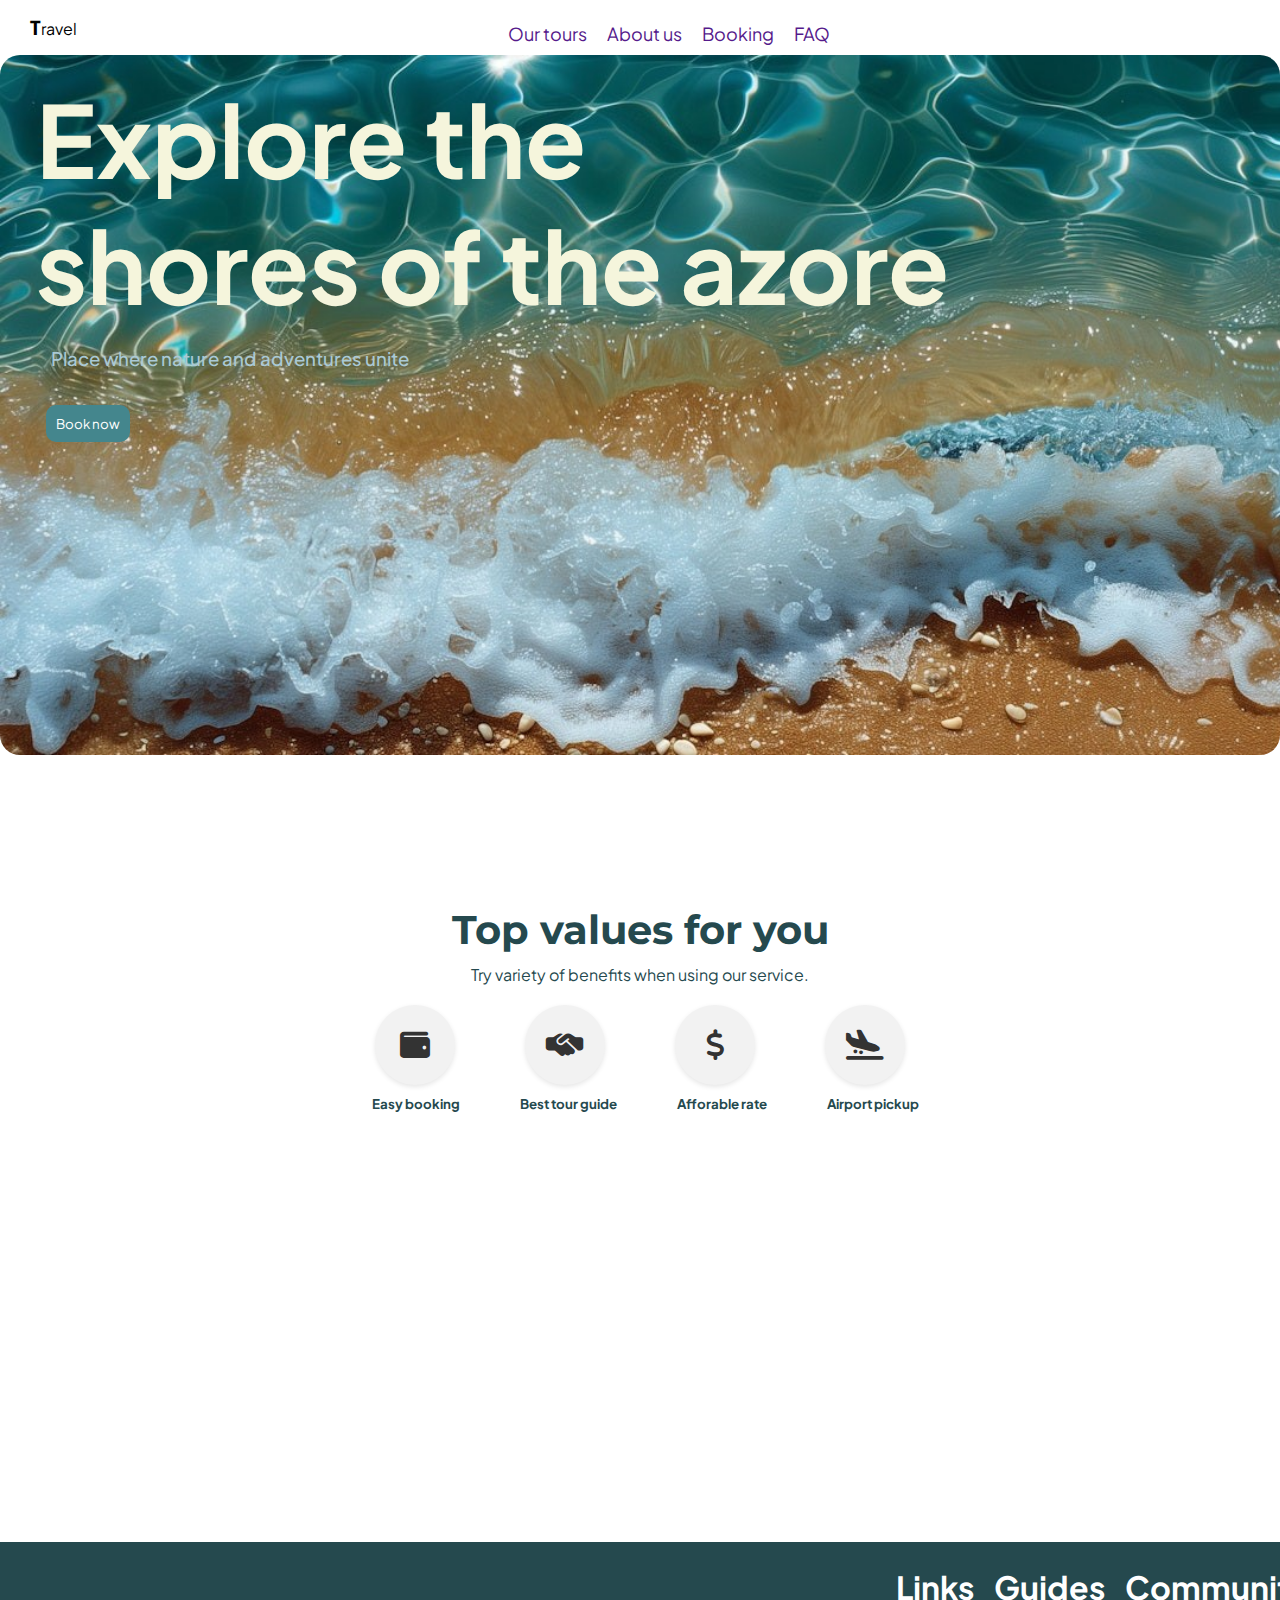
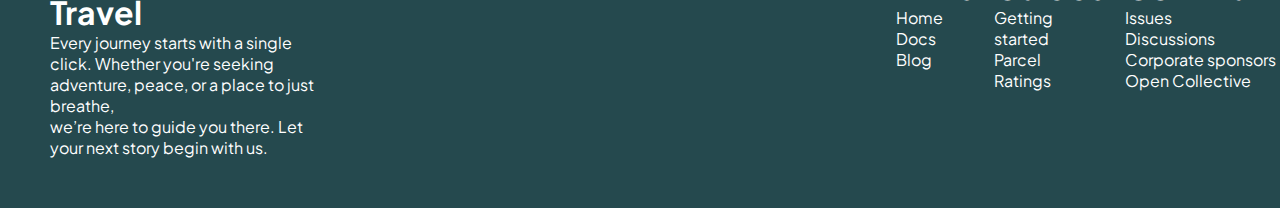
<file: index.html>
<!DOCTYPE html>
<html lang="en">

<head>
    <meta charset="UTF-8">
    <meta name="viewport" content="width=device-width, initial-scale=1.0">
    <title>Travel</title>
    <link rel="stylesheet" href="./style.css">
    <link rel="preconnect" href="https://fonts.googleapis.com">
    <link rel="preconnect" href="https://fonts.gstatic.com" crossorigin>
    <link
        href="https://fonts.googleapis.com/css2?family=Ancizar+Serif:ital,wght@0,300..900;1,300..900&family=Dancing+Script:wght@400..700&family=Exile&family=GFS+Didot&family=Kapakana:wght@300..400&family=Montserrat:ital,wght@0,100..900;1,100..900&family=Plus+Jakarta+Sans:ital,wght@0,200..800;1,200..800&display=swap"
        rel="stylesheet">
    <link rel="stylesheet" href="https://cdnjs.cloudflare.com/ajax/libs/font-awesome/6.7.2/css/all.min.css"
        integrity="sha512-Evv84Mr4kqVGRNSgIGL/F/aIDqQb7xQ2vcrdIwxfjThSH8CSR7PBEakCr51Ck+w+/U6swU2Im1vVX0SVk9ABhg=="
        crossorigin="anonymous" referrerpolicy="no-referrer" />
    <!-- aos -->
    <link href="https://unpkg.com/aos@2.3.1/dist/aos.css" rel="stylesheet">
    <link href='https://unpkg.com/boxicons@2.1.4/css/boxicons.min.css' rel='stylesheet'>
</head>

<body>
    <div class="container">
        <nav class="navbar">
            <!-- links -->
            <div class="island"><span id="isl">T</span>ravel</div>
            <ul class="items">
                <input type="checkbox" id="check">
                <!-- icon menu -->
                <label for="check" class="IconsF">
                    <i class='bx bx-menu' id="menuIcon"></i>
                </label>
                <!-- icon close -->
                <label for="check" class="IconsF">
                    <i class='bx bx-x' id="closeIcon" ></i>
                </label>
                <!-- anchor tags -->
                <li class="list-item">
                    <a class="links" href="">Our tours</a>
                </li>
                <li class="list-item">
                    <a class="links" href="">About us</a>
                </li>
                <li class="list-item">
                    <a class="links" href="">Booking</a>
                </li>
                <li class="list-item">
                    <a class="links" href="">FAQ</a>
                </li>
            </ul>
        </nav>
        <!-- section-2 IMAGE -->
        <section class="image-space">
            <div id="img-card">
                <h1 id="text">Explore the <br>shores of the azore</h1>
                <!-- <img src="./assets/Serene Beach Scene.jpeg" alt="no image" id="img1"> -->
                <h3 id="text2">Place where nature and adventures unite</h3>
                <button id="btn1">Book now</button>
            </div>
        </section>
        <!-- section-2 -->
        <section class="For-you">
            <!-- description -->
            <div class="description">
                <h3 id="values">Top values for you <br></h3>
                <p id="short">Try variety of benefits when using our service.</p>
            </div>
            <!-- icons -->
            <div id="icons1">
                <div class="icons"><i class="fa-solid fa-wallet"></i>
                </div>
                <div class="icons"><i class="fa-solid fa-handshake-simple"></i>
                </div>
                <div class="icons"><i class="fa-solid fa-dollar-sign"></i></div>
                <div class="icons"><i class="fa-solid fa-plane-arrival"></i></div>

            </div>
            <div class="text">
                <h5 class="text-icon one">Easy booking</h5>
                <h5 class="text-icon two">Best tour guide</h5>
                <h5 class="text-icon three">Afforable rate</h5>
                <h5 class="text-icon four">Airport pickup</h5>
            </div>
        </section>
        <!-- section-3 plan card-->
        <section class="plan-card">
            <div class="wrapper">
                <div class="item item1"></div>
                <div class="item item2"></div>
                <div class="item item3"></div>
                <div class="item item4"></div>
                <div class="item item5"></div>
                <div class="item item6"></div>
            </div>
        </section>
        <!-- footer -->
        <section class="footer">
            <div id="first">
                <p></p>
                <h1 id="logo">Travel</h1>
                <p>
                    Every journey starts with a single click. Whether you're seeking adventure, peace, or a place to
                    just breathe,<br> we’re here to guide you there.

                    Let your next story begin with us. <br>


            </div>

            <div id="sec">
                <ul class="Linksl">
                    <li>
                        <h1>Links</h1>
                    </li>
                    <li><a href="" class="iconp">Home</a></li>
                    <li><a href="" class="iconp">Docs</a></li>

                    <li><a href="" class="iconp">Blog</a></li>

                </ul>
                <ul class="Linksl">
                    <li>
                        <h1>Guides</h1>
                    </li>
                    <li><a href="" class="iconp">Getting started</a></li>
                    <li><a href="" class="iconp">Parcel</a></li>
                    <li><a href="" class="iconp">Ratings</a></li>
                </ul>

                <ul class="Linksl">
                    <li>
                        <h1>Community</h1>
                    </li>
                    <li><a href="" class="iconp">Issues</a></li>
                    <li><a href="" class="iconp">Discussions</a></li>
                    <li><a href="" class="iconp">Corporate sponsors</a></li>
                    <li><a href="" class="iconp">Open Collective</a></li>
                </ul>
            </div>
        </section>
    </div>
</body>
<!-- aos script -->
<script src="https://unpkg.com/aos@2.3.1/dist/aos.js"></script>
<script>
    AOS.init();
</script>

</html>
</file>
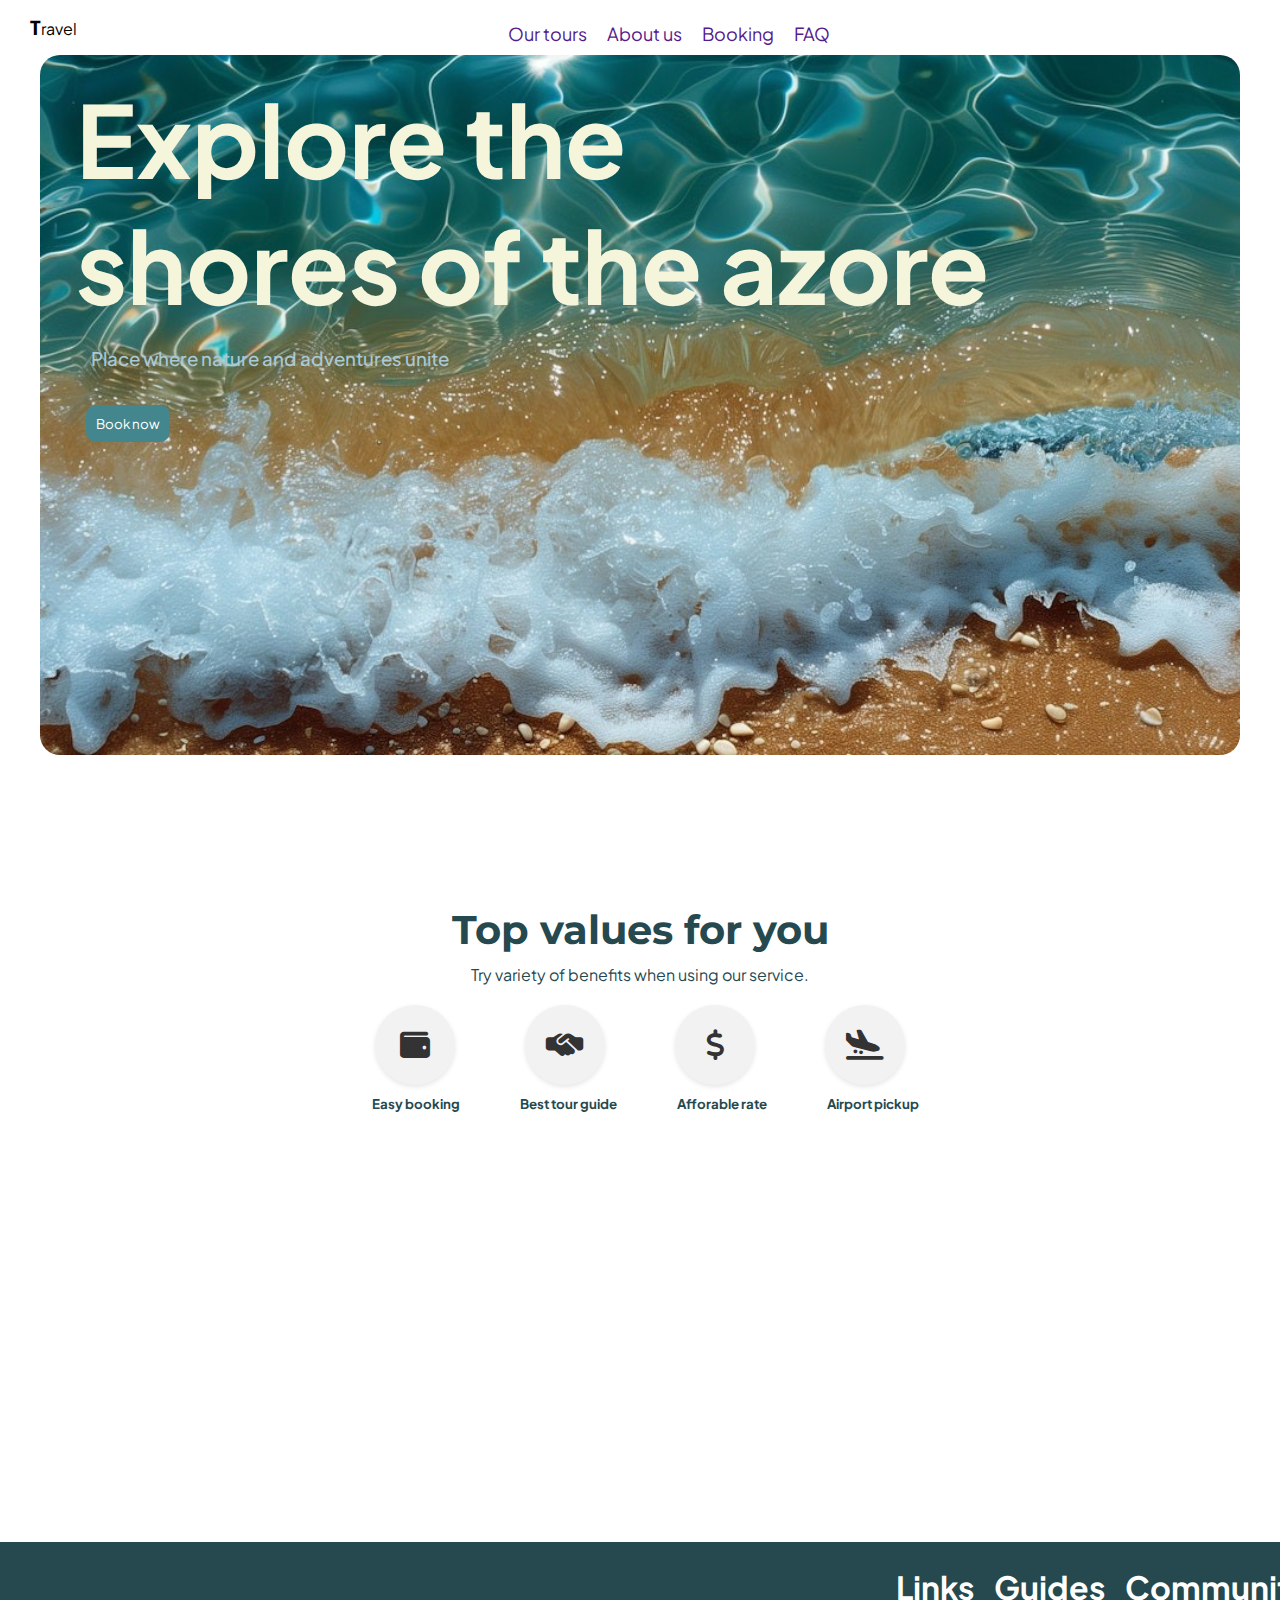
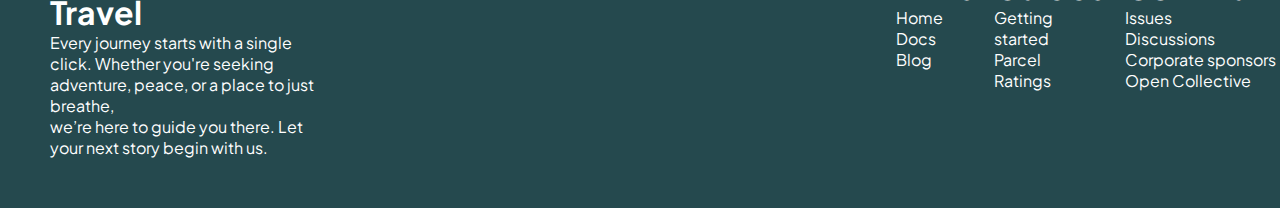
<file: index.html.html>
<!DOCTYPE html>
<html lang="en">

<head>
    <meta charset="UTF-8">
    <meta name="viewport" content="width=device-width, initial-scale=1.0">
    <title>Travel</title>
    <link rel="stylesheet" href="./travel.css">
    <link rel="preconnect" href="https://fonts.googleapis.com">
    <link rel="preconnect" href="https://fonts.gstatic.com" crossorigin>
    <link
        href="https://fonts.googleapis.com/css2?family=Ancizar+Serif:ital,wght@0,300..900;1,300..900&family=Dancing+Script:wght@400..700&family=Exile&family=GFS+Didot&family=Kapakana:wght@300..400&family=Montserrat:ital,wght@0,100..900;1,100..900&family=Plus+Jakarta+Sans:ital,wght@0,200..800;1,200..800&display=swap"
        rel="stylesheet">
    <link rel="stylesheet" href="https://cdnjs.cloudflare.com/ajax/libs/font-awesome/6.7.2/css/all.min.css"
        integrity="sha512-Evv84Mr4kqVGRNSgIGL/F/aIDqQb7xQ2vcrdIwxfjThSH8CSR7PBEakCr51Ck+w+/U6swU2Im1vVX0SVk9ABhg=="
        crossorigin="anonymous" referrerpolicy="no-referrer" />
    <!-- aos -->
    <link href="https://unpkg.com/aos@2.3.1/dist/aos.css" rel="stylesheet">
    <link href='https://unpkg.com/boxicons@2.1.4/css/boxicons.min.css' rel='stylesheet'>
</head>

<body>
    <div class="container">
        <nav class="navbar">
            <!-- links -->
            <div class="island"><span id="isl">T</span>ravel</div>
            <ul class="items">
                <input type="checkbox" id="check">
                <!-- icon menu -->
                <label for="check" class="IconsF">
                    <i class='bx bx-menu' id="menuIcon"></i>
                </label>
                <!-- icon close -->
                <label for="check" class="IconsF">
                    <i class='bx bx-x' id="closeIcon" ></i>
                </label>
                <!-- anchor tags -->
                <li class="list-item">
                    <a class="links" href="">Our tours</a>
                </li>
                <li class="list-item">
                    <a class="links" href="">About us</a>
                </li>
                <li class="list-item">
                    <a class="links" href="">Booking</a>
                </li>
                <li class="list-item">
                    <a class="links" href="">FAQ</a>
                </li>
            </ul>
        </nav>
        <!-- section-2 IMAGE -->
        <section class="image-space">
            <div id="img-card">
                <h1 id="text">Explore the <br>shores of the azore</h1>
                <!-- <img src="./assets/Serene Beach Scene.jpeg" alt="no image" id="img1"> -->
                <h3 id="text2">Place where nature and adventures unite</h3>
                <button id="btn1">Book now</button>
            </div>
        </section>
        <!-- section-2 -->
        <section class="For-you">
            <!-- description -->
            <div class="description">
                <h3 id="values">Top values for you <br></h3>
                <p id="short">Try variety of benefits when using our service.</p>
            </div>
            <!-- icons -->
            <div id="icons1">
                <div class="icons"><i class="fa-solid fa-wallet"></i>
                </div>
                <div class="icons"><i class="fa-solid fa-handshake-simple"></i>
                </div>
                <div class="icons"><i class="fa-solid fa-dollar-sign"></i></div>
                <div class="icons"><i class="fa-solid fa-plane-arrival"></i></div>

            </div>
            <div class="text">
                <h5 class="text-icon one">Easy booking</h5>
                <h5 class="text-icon two">Best tour guide</h5>
                <h5 class="text-icon three">Afforable rate</h5>
                <h5 class="text-icon four">Airport pickup</h5>
            </div>
        </section>
        <!-- section-3 plan card-->
        <section class="plan-card">
            <div class="wrapper">
                <div class="item item1"></div>
                <div class="item item2"></div>
                <div class="item item3"></div>
                <div class="item item4"></div>
                <div class="item item5"></div>
                <div class="item item6"></div>
            </div>
        </section>
        <!-- footer -->
        <section class="footer">
            <div id="first">
                <p></p>
                <h1 id="logo">Travel</h1>
                <p>
                    Every journey starts with a single click. Whether you're seeking adventure, peace, or a place to
                    just breathe,<br> we’re here to guide you there.

                    Let your next story begin with us. <br>


            </div>

            <div id="sec">
                <ul class="Linksl">
                    <li>
                        <h1>Links</h1>
                    </li>
                    <li><a href="" class="iconp">Home</a></li>
                    <li><a href="" class="iconp">Docs</a></li>

                    <li><a href="" class="iconp">Blog</a></li>

                </ul>
                <ul class="Linksl">
                    <li>
                        <h1>Guides</h1>
                    </li>
                    <li><a href="" class="iconp">Getting started</a></li>
                    <li><a href="" class="iconp">Parcel</a></li>
                    <li><a href="" class="iconp">Ratings</a></li>
                </ul>

                <ul class="Linksl">
                    <li>
                        <h1>Community</h1>
                    </li>
                    <li><a href="" class="iconp">Issues</a></li>
                    <li><a href="" class="iconp">Discussions</a></li>
                    <li><a href="" class="iconp">Corporate sponsors</a></li>
                    <li><a href="" class="iconp">Open Collective</a></li>
                </ul>
            </div>
        </section>
    </div>
</body>
<!-- aos script -->
<script src="https://unpkg.com/aos@2.3.1/dist/aos.js"></script>
<script>
    AOS.init();
</script>

</html>
</file>
<file: style.css>
*{
    font-family: "Plus Jakarta Sans", sans-serif;
    margin: 0px;
    padding: 0px;
    box-sizing: border-box;
}

nav{
    display: flex;
    justify-content: space-between;
    align-items: center;
    padding: 10px 20px;
}

@media(max-width: 992px){
    .island{
        padding: 1.3rem 5%;
    }
}

@media(max-width: 760px){
    .container{
        position: absolute;
        padding-bottom: 300px;
        
    }

    #text2{
        display: none;
    }

    #img-card img{
        margin-top: 500px;
    }

    .items {
        display: block;
        text-align: center;
        font-size: 1.1rem;
    }

    .image-space{
        width: 98%;
        margin-inline: auto;
    }
}

#isl{
    color: black;
    font-weight: 900;
    padding-left: 10px;
    font-size: larger;
}

#island{
    display: inline;
    font-weight: 1000;
}

.list-item{
    list-style: none;
    text-align: center;
    font-size: large;
    padding-top: 1%;
}
#check{
    display: none;
}

.IconsF{
    font-size: 2.4rem;
    cursor: pointer;
    position: absolute;
    right: 5%;
    display: none;
}

.links {
    transition: transform 0.3s ease;
}

.links:hover {
    transform: scale(1.2);
}


.items {
    flex: 1;
    display: flex;
    gap: 20px;
    justify-content: center;
    
}

a{
    text-decoration: none;  
}

#img-card{
    
    max-width: 1400px ;
    margin-inline: auto;
    height: 700px;
    padding-inline: 16px;
    /* margin: 20px; */
    background-image: url(./assets/Serene\ Beach\ Scene.jpeg);
    border-radius: 20px;
    background-size: cover;
    
}


#text{
    padding: 20px;
    color: beige;
    font-size: 100px;
    overflow: hidden;
}

#text2{
    padding: 0px;
    color: #aac9d5;
    overflow: hidden;
    font-weight: 500;
    margin-top: 0px;
    margin-left: 35px;
}

#btn1{
    padding: 10px;
    margin-left: 30px;
    border-radius: 10px;
    border: none;
    background-color: #44868d;
    color: white;
    margin-top: 35px;
    box-shadow: #44868d;
}

.For-you{
    flex: 1;
    margin-top: 150px;
}

.description{
    display: flex;
    flex-direction: column;
    align-items: center;
    color: #25494e;
}

#short{
    padding-top: 10px;
}

#values{
    font-family: "Montserrat", sans-serif;
    font-size: 40px;
}


#icons1{
    margin-top: 20px;
    display: flex;
    flex: 1;
    justify-content: center;
    gap: 70px;
}
.icons{
    display: flex;
    background-color: beige;
    justify-content: center;
    align-items: center;

}

.icons {
  width: 80px;
  height: 80px;
  border-radius: 50%; /* Makes it circular */
  background-color: #f2f2f2; /* Light background */
  display: flex;
  align-items: center;
  justify-content: center;
  color: #333; /* Icon/text color */
  font-size: 30px;
  box-shadow: 0 2px 5px rgba(0,0,0,0.1); /* Optional shadow */
}

.icons:hover {
    animation: example 2s;
}

@keyframes example{
    0% {transform: rotate(0deg);}
    25% {transform: rotate(15deg);}
    50% {transform: rotate(-15deg);}
    75% {transform: rotate(0deg);}
    100% {transform: rotate(0deg);}
}

.text{
    display: flex;
    flex: 1;
    gap: 60px;
    justify-content: center;margin-top: 10px;
    color: #25494e;
}

.plancard{
    margin-top: 250px;
}

.one{
    margin-left: 10px;
}

.wrapper{
 
    position: relative;
    width: 70%;
    max-width: 1536px;
    margin-inline: auto;
    height: 200px;
    margin-top: 5rem;
    overflow: hidden;
    mask-image: linear-gradient(
    to right,
    rgba(0,0,0,0),
    rgba(0,0,0,1) 20%,
    rgba(0,0,0,1) 80%,
    rgba(0,0,0,0));
}

.item{
    left: max(calc(180px *6),100%);
    height: 200px;
    width: 180px;   
    background-color: beige;
    border-radius: 6px;
    position: absolute;
    animation-name: scrollLeft;
    animation-duration: 30s;
    animation-timing-function: linear;
    animation-iteration-count: infinite;

}

@keyframes scrollLeft{
    to  {
        left: -200px;
    }
}

.item1 {
    animation-delay: calc((30s / 6) * (6 - 1) * -1);
}

.item2 {
    animation-delay: calc((30s / 6) * (6 - 2) *-1);
}

.item3 {
    animation-delay: calc((30s / 6) * (6 - 3) *-1);
}

.item4 {
    animation-delay: calc((30s / 6) * (6 - 4) *-1);
}

.item5 {
    animation-delay: calc((30s / 6) * (6 - 5) * -1);
}

.item6 {
    animation-delay: calc((30s / 6) * (6 - 6) * -1);
} 

.wrapper:hover .item{
    animation-play-state: paused;

}

.footer{
    display: flex;
    margin-top: 150px;

}

#first{
    padding: 50px;
    color: white;
    /* display: flex;
    flex-direction: column; */
    width: 30%;
    background-color: #25494e;
}
#logo{
    color: white;
}

#sec{
    /* padding: 100px; */
    padding-top: 25px;
    display: flex;
    width: 70%;
    flex: 1;
    padding-left: 40%;
    background-color: #25494e;
    gap: 20px;
}

.parent{
    width: 100%;
    display: flex;
    height: 70vh;
    font-family: "Montserrat", sans-serif;
}

h1{
    color: white;
}
.iconp{
    text-decoration: none;
    color: white;
}

.Linksl{
    list-style: none; 
}

.iconp:hover{
    color: rgb(104, 178, 178);
    text-decoration: underline;
}
</file>
<file: travel.css>
*{
    font-family: "Plus Jakarta Sans", sans-serif;
    margin: 0px;
    padding: 0px;
    box-sizing: border-box;
}

nav{
    display: flex;
    justify-content: space-between;
    align-items: center;
    padding: 10px 20px;
}

@media(max-width: 992px){
    .island{
        padding: 1.3rem 5%;
    }
}

@media(max-width: 760px){
    .container{
        position: absolute;
        padding-bottom: 300px;
        
    }

    #text2{
        display: none;
    }

    #img-card img{
        margin-top: 500px;
    }

    .items {
        display: block;
        text-align: center;
        font-size: 1.1rem;
    }

    .image-space{
        width: 98%;
        margin-inline: auto;
    }
}

#isl{
    color: black;
    font-weight: 900;
    padding-left: 10px;
    font-size: larger;
}

#island{
    display: inline;
    font-weight: 1000;
}

.list-item{
    list-style: none;
    text-align: center;
    font-size: large;
    padding-top: 1%;
}
#check{
    display: none;
}

.IconsF{
    font-size: 2.4rem;
    cursor: pointer;
    position: absolute;
    right: 5%;
    display: none;
}

.links {
    transition: transform 0.3s ease;
}

.links:hover {
    transform: scale(1.2);
}


.items {
    flex: 1;
    display: flex;
    gap: 20px;
    justify-content: center;
    
}

a{
    text-decoration: none;  
}

#img-card{
    
    max-width: 1200px ;
    margin-inline: auto;
    height: 700px;
    padding-inline: 16px;
    /* margin: 20px; */
    background-image: url(./assets/Serene\ Beach\ Scene.jpeg);
    border-radius: 20px;
    background-size: cover;
    
}

/* #img1{
    height: 100%;
    width: 100%;
    border-radius: 20px;
    @font-face {
    font-family: "AlmostTextual";
    src: url(./assets/almost_textual/AlmostTextual.ttf);
    position: absolute;
}
} */

/* @font-face {
    font-family: "AlmostTextual";
    src: url(./assets/almost_textual/AlmostTextual.ttf);
} */

#text{
    padding: 20px;
    color: beige;
    font-size: 100px;
    overflow: hidden;
}

#text2{
    padding: 0px;
    color: #aac9d5;
    overflow: hidden;
    font-weight: 500;
    margin-top: 0px;
    margin-left: 35px;
}

#btn1{
    padding: 10px;
    margin-left: 30px;
    border-radius: 10px;
    border: none;
    background-color: #44868d;
    color: white;
    margin-top: 35px;
    box-shadow: #44868d;
}

.For-you{
    flex: 1;
    margin-top: 150px;
}

.description{
    display: flex;
    flex-direction: column;
    align-items: center;
    color: #25494e;
}

#short{
    padding-top: 10px;
}

#values{
    font-family: "Montserrat", sans-serif;
    font-size: 40px;
}


#icons1{
    margin-top: 20px;
    display: flex;
    flex: 1;
    justify-content: center;
    gap: 70px;
}
.icons{
    display: flex;
    background-color: beige;
    justify-content: center;
    align-items: center;

}

.icons {
  width: 80px;
  height: 80px;
  border-radius: 50%; /* Makes it circular */
  background-color: #f2f2f2; /* Light background */
  display: flex;
  align-items: center;
  justify-content: center;
  color: #333; /* Icon/text color */
  font-size: 30px;
  box-shadow: 0 2px 5px rgba(0,0,0,0.1); /* Optional shadow */
}

.icons:hover {
    animation: example 2s;
}

@keyframes example{
    0% {transform: rotate(0deg);}
    25% {transform: rotate(15deg);}
    50% {transform: rotate(-15deg);}
    75% {transform: rotate(0deg);}
    100% {transform: rotate(0deg);}
}

.text{
    display: flex;
    flex: 1;
    gap: 60px;
    justify-content: center;margin-top: 10px;
    color: #25494e;
}

.plancard{
    margin-top: 250px;
}

.one{
    margin-left: 10px;
}

.wrapper{
 
    position: relative;
    width: 70%;
    max-width: 1536px;
    margin-inline: auto;
    height: 200px;
    margin-top: 5rem;
    overflow: hidden;
    mask-image: linear-gradient(
    to right,
    rgba(0,0,0,0),
    rgba(0,0,0,1) 20%,
    rgba(0,0,0,1) 80%,
    rgba(0,0,0,0));
}

.item{
    left: max(calc(180px *6),100%);
    height: 200px;
    width: 180px;   
    background-color: beige;
    border-radius: 6px;
    position: absolute;
    animation-name: scrollLeft;
    animation-duration: 30s;
    animation-timing-function: linear;
    animation-iteration-count: infinite;

}

@keyframes scrollLeft{
    to  {
        left: -200px;
    }
}

.item1 {
    animation-delay: calc((30s / 6) * (6 - 1) * -1);
}

.item2 {
    animation-delay: calc((30s / 6) * (6 - 2) *-1);
}

.item3 {
    animation-delay: calc((30s / 6) * (6 - 3) *-1);
}

.item4 {
    animation-delay: calc((30s / 6) * (6 - 4) *-1);
}

.item5 {
    animation-delay: calc((30s / 6) * (6 - 5) * -1);
}

.item6 {
    animation-delay: calc((30s / 6) * (6 - 6) * -1);
} 

.wrapper:hover .item{
    animation-play-state: paused;

}

.footer{
    display: flex;
    margin-top: 150px;

}

#first{
    padding: 50px;
    color: white;
    /* display: flex;
    flex-direction: column; */
    width: 30%;
    background-color: #25494e;
}
#logo{
    color: white;
}

#sec{
    /* padding: 100px; */
    padding-top: 25px;
    display: flex;
    width: 70%;
    flex: 1;
    padding-left: 40%;
    background-color: #25494e;
    gap: 20px;
}

.parent{
    width: 100%;
    display: flex;
    height: 70vh;
    font-family: "Montserrat", sans-serif;
}

h1{
    color: white;
}
.iconp{
    text-decoration: none;
    color: white;
}

.Linksl{
    list-style: none; 
}

.iconp:hover{
    color: rgb(104, 178, 178);
    text-decoration: underline;
}
</file>
